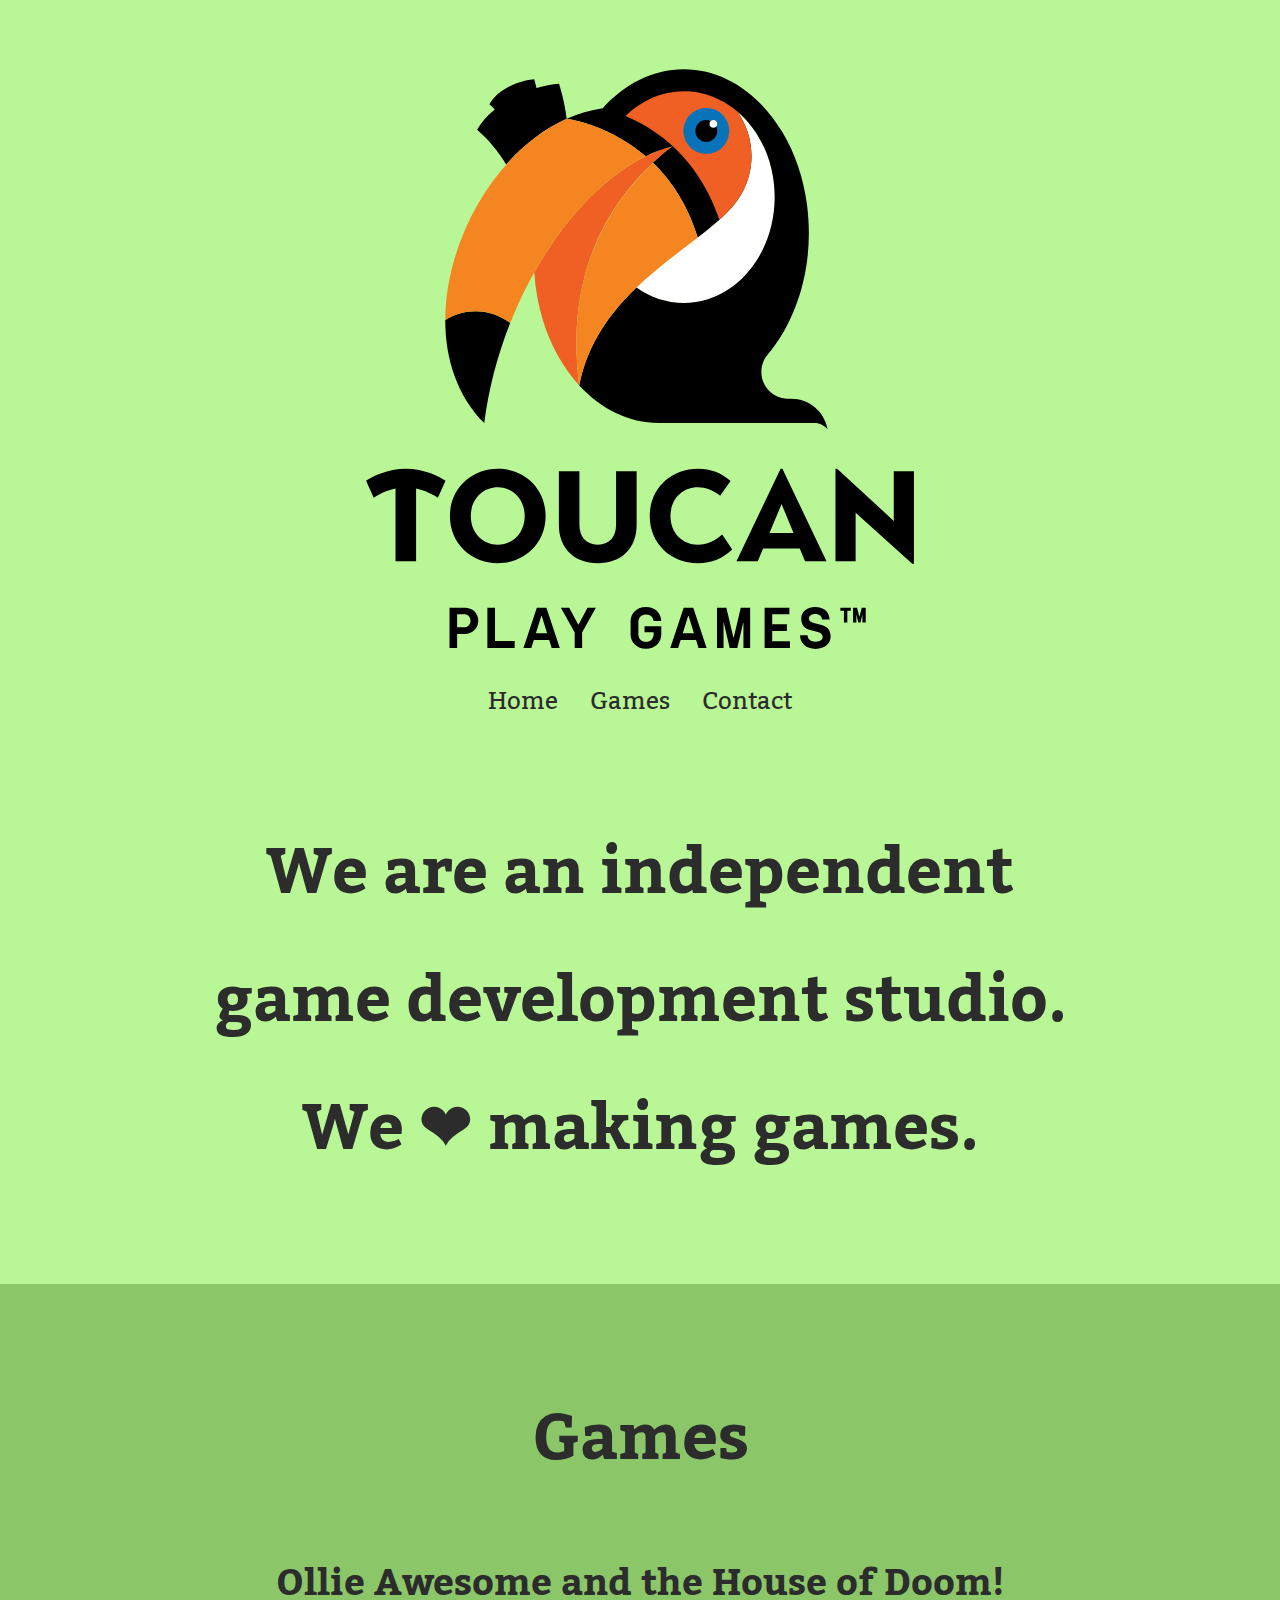
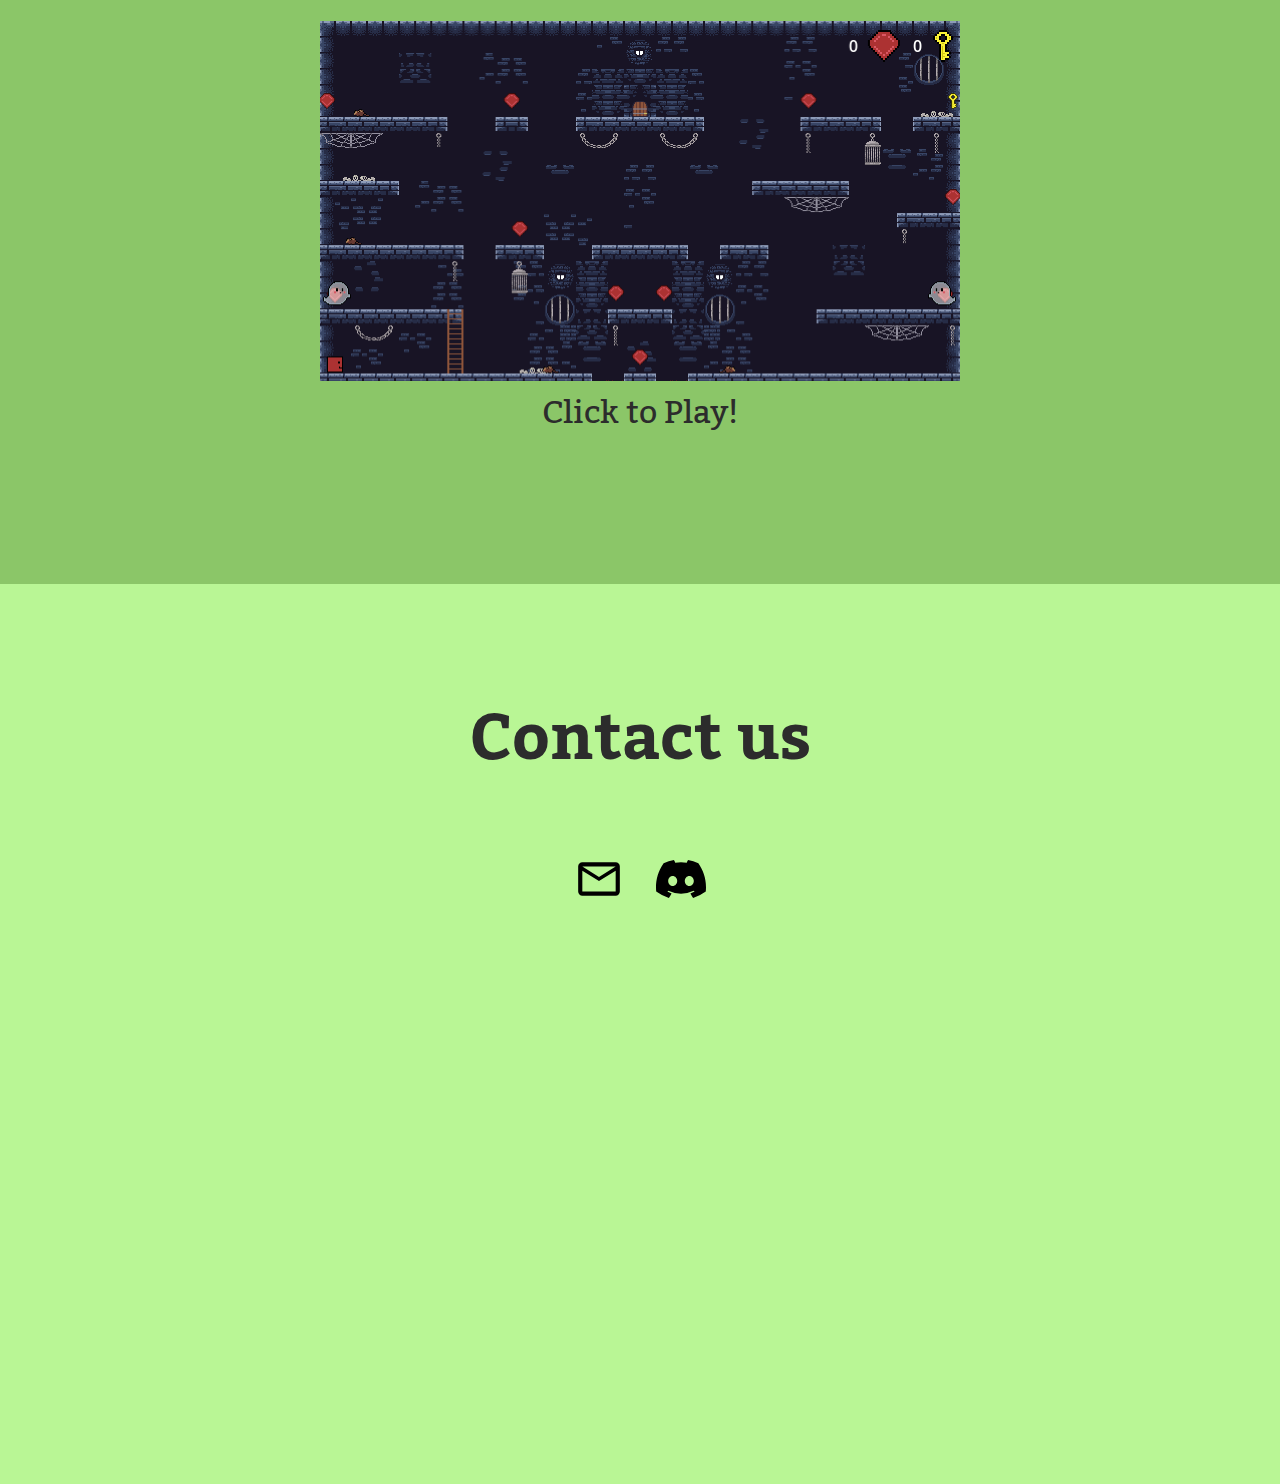
<file: index.html>
<html>
    <head>
        <link href="css/style.css" rel="stylesheet" type="text/css">
        <meta charset="UTF-8"/>
        <title>Toucan Play Games</title>
        <link rel="icon" href="imgs/favicon.ico" type="image/x-icon">
    </head>
    <body>
        <div id="container">
            <header class="header-display-container header-content center" style="max-width:1500px">
                <img class="image" src="imgs/toucan-full.svg" width="750" height="300">
                <div class="nav-bar nav-display-bottommiddle" style="bottom:-16px">
                    <a href="#" class="nav-bar-item nav-button nav-bar-item-text">Home</a>
                    <a href="#games" class="nav-bar-item nav-button nav-bar-item-text">Games</a>
                    <a href="#contact" class="nav-bar-item nav-button nav-bar-item-text">Contact</a>
                </div>
            </header>
            <div id="content">
                <div class="hero">
                    <div class="hero-container">
                        <div class="hero-body">
                            <h1>We are an independent game development studio. We &#10084; making games.</h1>
                        </div>
                    </div>
                </div>
                <div class="hero games" id="games">
                    <div class="hero-container">
                        <div class="hero-body">
                            <h1>Games</h1>
                            <h3>Ollie Awesome and the House of Doom!</h3>
                            <img class="image" src="imgs\ollie-awesome-and-the-house-of-doom.png" width="640" height="360">
                            <br />
                            <a href="games/hauntedhouse/HauntedHouse.html">Click to Play!</a>
                        </div>
                    </div>
                </div>
                <div class="hero contact" id="contact">
                    <div class="hero-container">
                        <div class="hero-body center">
                            <h1>Contact us</h1>
                            <div class="nav-bar" style="bottom:-16px">
                                <a class="nav-bar-item nav-button" href="mailto:hello@toucanplaygames.com">
                                    <img border="0" alt="Mail" src="imgs/material3-mail.svg" width="50" height="50">
                                </a>
                                <a class="nav-bar-item nav-button" href="https://discord.gg/tG49QVJBxa">
                                    <img border="0" alt="Discord" src="imgs/discord-mark-black.svg" width="50" height="50">
                                </a>
                            </div>
                        </div>
                    </div>
                </div>
            </div>
        </div>
    </body>
</html>
</file>
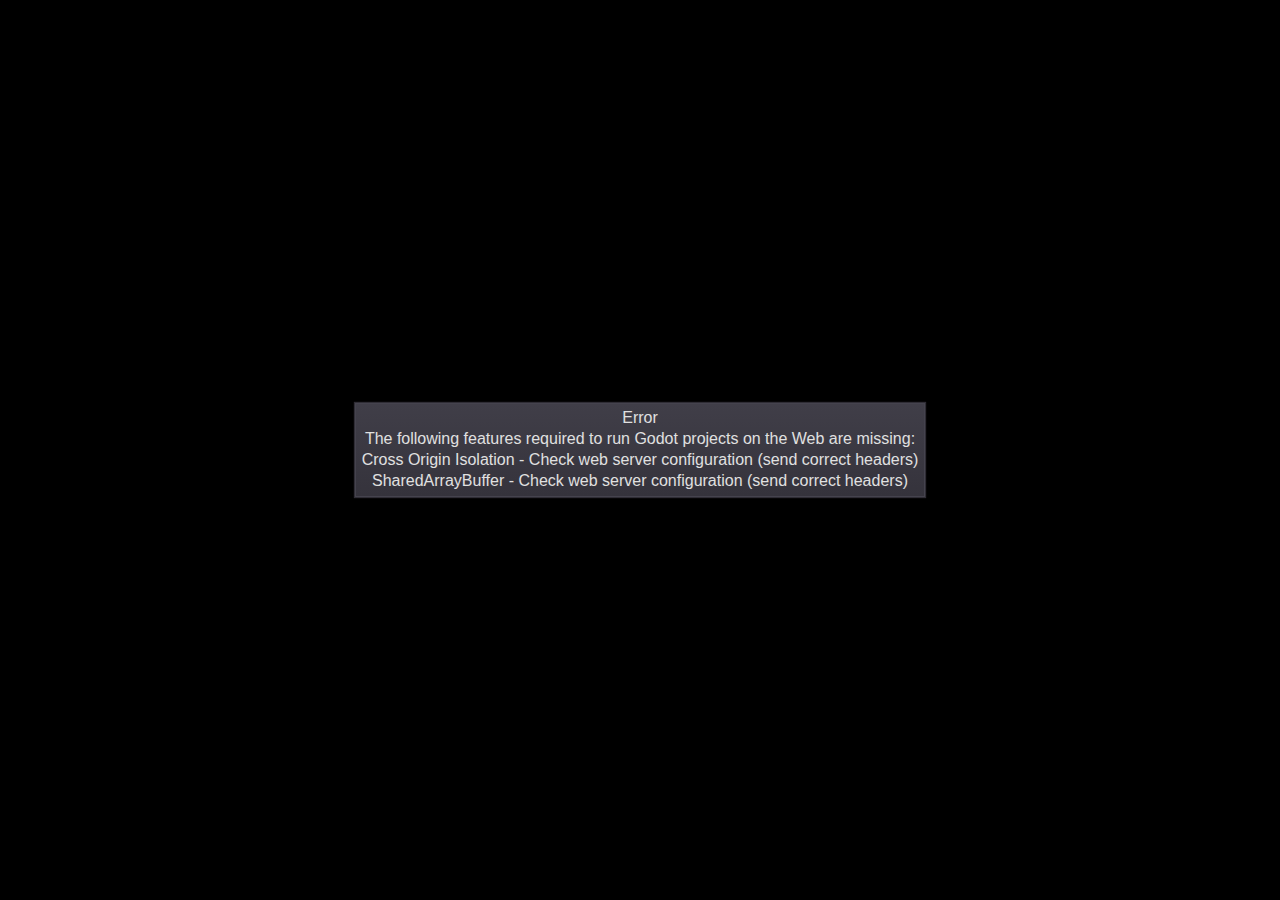
<file: games/hauntedhouse/HauntedHouse.html>
<!DOCTYPE html>
<html lang="en">
	<head>
		<meta charset="utf-8">
		<meta name="viewport" content="width=device-width, user-scalable=no">
		<title>Haunted House</title>
		<style>
body {
	touch-action: none;
	margin: 0;
	border: 0 none;
	padding: 0;
	text-align: center;
	background-color: black;
}

#canvas {
	display: block;
	margin: 0;
	color: white;
}

#canvas:focus {
	outline: none;
}

.godot {
	font-family: 'Noto Sans', 'Droid Sans', Arial, sans-serif;
	color: #e0e0e0;
	background-color: #3b3943;
	background-image: linear-gradient(to bottom, #403e48, #35333c);
	border: 1px solid #45434e;
	box-shadow: 0 0 1px 1px #2f2d35;
}

/* Status display */

#status {
	position: absolute;
	left: 0;
	top: 0;
	right: 0;
	bottom: 0;
	display: flex;
	justify-content: center;
	align-items: center;
	/* don't consume click events - make children visible explicitly */
	visibility: hidden;
}

#status-progress {
	width: 366px;
	height: 7px;
	background-color: #38363A;
	border: 1px solid #444246;
	padding: 1px;
	box-shadow: 0 0 2px 1px #1B1C22;
	border-radius: 2px;
	visibility: visible;
}

@media only screen and (orientation:portrait) {
	#status-progress {
		width: 61.8%;
	}
}

#status-progress-inner {
	height: 100%;
	width: 0;
	box-sizing: border-box;
	transition: width 0.5s linear;
	background-color: #202020;
	border: 1px solid #222223;
	box-shadow: 0 0 1px 1px #27282E;
	border-radius: 3px;
}

#status-indeterminate {
	height: 42px;
	visibility: visible;
	position: relative;
}

#status-indeterminate > div {
	width: 4.5px;
	height: 0;
	border-style: solid;
	border-width: 9px 3px 0 3px;
	border-color: #2b2b2b transparent transparent transparent;
	transform-origin: center 21px;
	position: absolute;
}

#status-indeterminate > div:nth-child(1) { transform: rotate( 22.5deg); }
#status-indeterminate > div:nth-child(2) { transform: rotate( 67.5deg); }
#status-indeterminate > div:nth-child(3) { transform: rotate(112.5deg); }
#status-indeterminate > div:nth-child(4) { transform: rotate(157.5deg); }
#status-indeterminate > div:nth-child(5) { transform: rotate(202.5deg); }
#status-indeterminate > div:nth-child(6) { transform: rotate(247.5deg); }
#status-indeterminate > div:nth-child(7) { transform: rotate(292.5deg); }
#status-indeterminate > div:nth-child(8) { transform: rotate(337.5deg); }

#status-notice {
	margin: 0 100px;
	line-height: 1.3;
	visibility: visible;
	padding: 4px 6px;
	visibility: visible;
}
		</style>
		<link id='-gd-engine-icon' rel='icon' type='image/png' href='HauntedHouse.icon.png' />
<link rel='apple-touch-icon' href='HauntedHouse.apple-touch-icon.png'/>

	</head>
	<body>
		<canvas id="canvas">
			HTML5 canvas appears to be unsupported in the current browser.<br >
			Please try updating or use a different browser.
		</canvas>
		<div id="status">
			<div id="status-progress" style="display: none;" oncontextmenu="event.preventDefault();">
				<div id ="status-progress-inner"></div>
			</div>
			<div id="status-indeterminate" style="display: none;" oncontextmenu="event.preventDefault();">
				<div></div>
				<div></div>
				<div></div>
				<div></div>
				<div></div>
				<div></div>
				<div></div>
				<div></div>
			</div>
			<div id="status-notice" class="godot" style="display: none;"></div>
		</div>

		<script src="HauntedHouse.js"></script>
		<script>
const GODOT_CONFIG = {"args":[],"canvasResizePolicy":2,"executable":"HauntedHouse","experimentalVK":false,"fileSizes":{"HauntedHouse.pck":2713984,"HauntedHouse.wasm":49282035},"focusCanvas":true,"gdextensionLibs":[]};
const engine = new Engine(GODOT_CONFIG);

(function () {
	const INDETERMINATE_STATUS_STEP_MS = 100;
	const statusProgress = document.getElementById('status-progress');
	const statusProgressInner = document.getElementById('status-progress-inner');
	const statusIndeterminate = document.getElementById('status-indeterminate');
	const statusNotice = document.getElementById('status-notice');

	let initializing = true;
	let statusMode = 'hidden';

	let animationCallbacks = [];
	function animate(time) {
		animationCallbacks.forEach((callback) => callback(time));
		requestAnimationFrame(animate);
	}
	requestAnimationFrame(animate);

	function animateStatusIndeterminate(ms) {
		const i = Math.floor((ms / INDETERMINATE_STATUS_STEP_MS) % 8);
		if (statusIndeterminate.children[i].style.borderTopColor === '') {
			Array.prototype.slice.call(statusIndeterminate.children).forEach((child) => {
				child.style.borderTopColor = '';
			});
			statusIndeterminate.children[i].style.borderTopColor = '#dfdfdf';
		}
	}

	function setStatusMode(mode) {
		if (statusMode === mode || !initializing) {
			return;
		}
		[statusProgress, statusIndeterminate, statusNotice].forEach((elem) => {
			elem.style.display = 'none';
		});
		animationCallbacks = animationCallbacks.filter(function (value) {
			return (value !== animateStatusIndeterminate);
		});
		switch (mode) {
		case 'progress':
			statusProgress.style.display = 'block';
			break;
		case 'indeterminate':
			statusIndeterminate.style.display = 'block';
			animationCallbacks.push(animateStatusIndeterminate);
			break;
		case 'notice':
			statusNotice.style.display = 'block';
			break;
		case 'hidden':
			break;
		default:
			throw new Error('Invalid status mode');
		}
		statusMode = mode;
	}

	function setStatusNotice(text) {
		while (statusNotice.lastChild) {
			statusNotice.removeChild(statusNotice.lastChild);
		}
		const lines = text.split('\n');
		lines.forEach((line) => {
			statusNotice.appendChild(document.createTextNode(line));
			statusNotice.appendChild(document.createElement('br'));
		});
	}

	function displayFailureNotice(err) {
		const msg = err.message || err;
		console.error(msg);
		setStatusNotice(msg);
		setStatusMode('notice');
		initializing = false;
	}

	const missing = Engine.getMissingFeatures();
	if (missing.length !== 0) {
		const missingMsg = 'Error\nThe following features required to run Godot projects on the Web are missing:\n';
		displayFailureNotice(missingMsg + missing.join('\n'));
	} else {
		setStatusMode('indeterminate');
		engine.startGame({
			'onProgress': function (current, total) {
				if (total > 0) {
					statusProgressInner.style.width = `${(current / total) * 100}%`;
					setStatusMode('progress');
					if (current === total) {
						// wait for progress bar animation
						setTimeout(() => {
							setStatusMode('indeterminate');
						}, 500);
					}
				} else {
					setStatusMode('indeterminate');
				}
			},
		}).then(() => {
			setStatusMode('hidden');
			initializing = false;
		}, displayFailureNotice);
	}
}());
		</script>
	</body>
</html>
</file>
<file: css/style.css>
@import url('https://fonts.googleapis.com/css2?family=Kadwa:wght@400;700&display=swap');

html {
    overflow: scroll;
    box-sizing:border-box
}

* {
    box-sizing: border-box;
    margin: 0;
    padding: 0;
}

*, * :before, * :after {
    box-sizing: inherit
}

body {
    background-color: rgb(185, 246, 149);
}

a {
    font-family: "Kadwa", serif;
    text-decoration: none;
    color: rgb(44, 44, 44);
}

.header-display-container {
    position: relative;
}

.header-content {
    margin-left: auto;
    margin-right: auto;
    max-width: 980px;
}

.image {
    max-width: 100%;
    height:auto;
}

.nav-bar {
    width: 100%;
    overflow:hidden
}

.center .nav-bar {
    display: inline-block;
    width: auto
}

.nav-bar .nav-bar-item {
    padding: 8px 16px;
    float: left;
    width: auto;
    border: none;
    display: block;
    outline: 0;
}

.nav-bar-item-text {
    font-weight: 400;
    font-size: 24px;
}

.nav-bar .nav-dropdown-hover, .nav-bar .nav-dropdown-click {
    position: static;
    float: left
}

.nav-bar .nav-button {
    white-space: normal
}

.nav-display-bottommiddle {
    position: absolute;
    left: 50%;
    bottom: 0;
    transform: translate(-50%, 0%);
    -ms-transform: translate(-50%, 0%)
}

#header {
    width: 100vw;
    top: 0;
    left: 0;
}

header {
    display: flex;
    justify-content: flex-start;
    align-items: center;
    padding: 10px;
}

.nav-bar a {
    transition: all 0.3s ease 0s;
    background-color: rgb(26, 26, 26, 0);
    padding: 4px 15px;
    border: none;
    border-radius: 7px;
    cursor: pointer;
}

.nav-bar a:hover {
    background-color: rgb(26, 26, 26, .3);
}

.vignette {
    position:relative;
    top: 0;
    left: 0;
    box-shadow: 0 0 200px rgba(0, 0, 0, 0.2) inset;
}

#container {
    display: flex;
    min-height: 100vh;
    flex-direction: column;
}

.hero {
    align-items: stretch;
    display: flex;
    flex-direction: column;
    justify-content: center;
}

@media screen and (min-width: 1000px) {
    .hero-container {
        max-width: 936px;
    }
}
.hero-container {
    flex-grow: 1;
    margin: 0 auto;
    position:relative;
    width: auto;
}

.hero-body {
    flex-grow: 1;
    flex-shrink: 0;
    padding: 3rem 1.5rem;
}

.contact {
    background-color: #B9F695 !important;
    min-height: 100vh;
}

.contact a {
    transition: all 0.3s ease 0s;
    background-color: rgb(26, 26, 26, 0);
    padding: 4px 15px;
    border: none;
    border-radius: 7px;
    cursor: pointer;
}

.contact a:hover {
    background-color: rgb(26, 26, 26, .3);
}

.games {
    background-color: #8BC668 !important;
    min-height: 100vh;
}

#content {
    flex-grow: 1;
    flex: 1;
    width: 100vw;
    display: flex;
    justify-content: center;
    flex-direction: column;
    font-family: "Kadwa", serif;
    font-weight: 400;
    font-size: 32px;
    text-decoration: none;
    color: rgb(44, 44, 44);
    text-align: center;
}

h1 {
    display: block;
    font-size: 2em;
    margin-block-start: 0.67em;
    margin-block-end: 0.67em;
    margin-inline-start: 0px;
    margin-inline-end: 0px;
    font-weight: bold;
}
</file>
